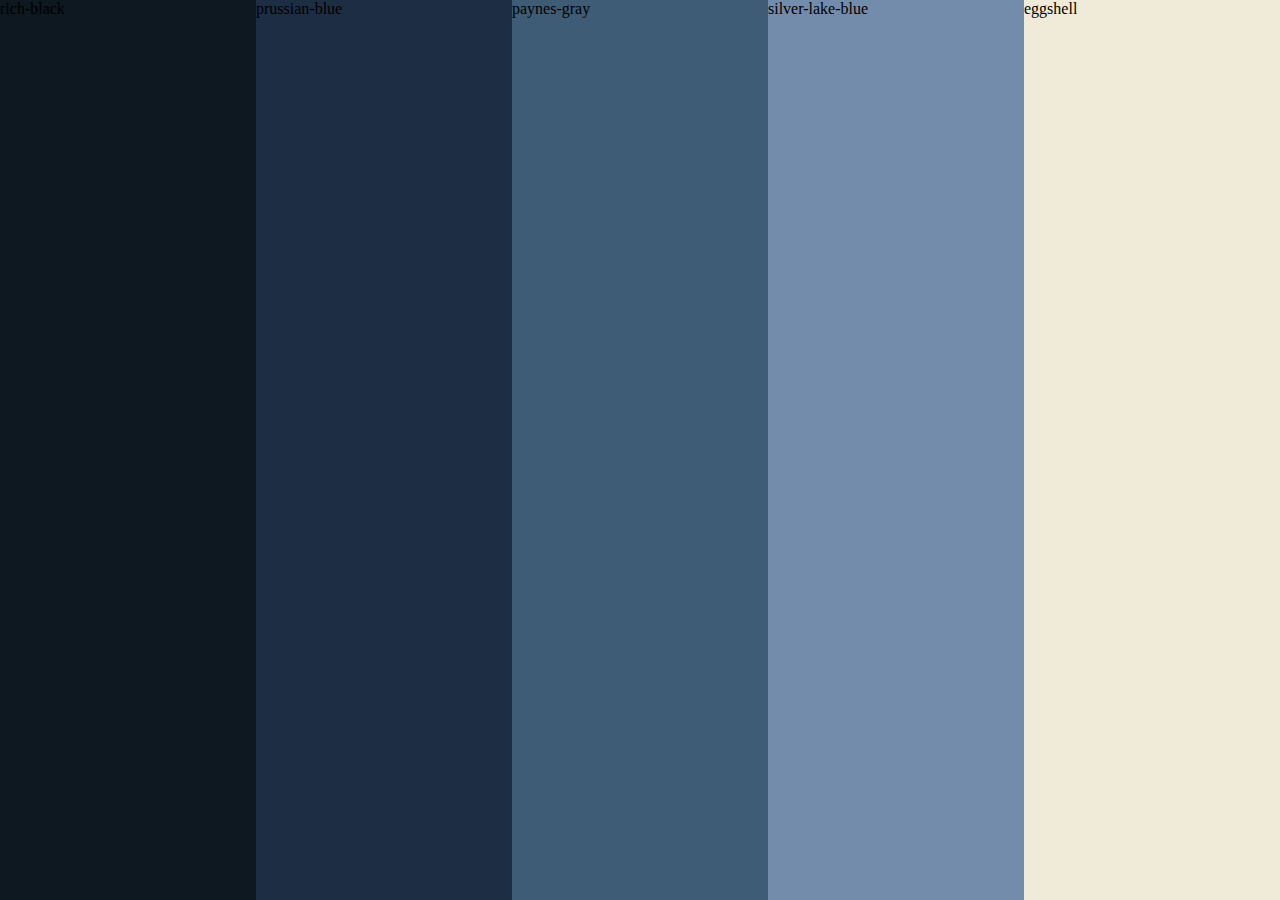
<file: colors.html>
<!DOCTYPE html>
<html lang="en">
<head>
    <meta charset="UTF-8">
    <meta name="viewport" content="width=device-width, initial-scale=1.0">
    <link rel="stylesheet" href="style.css">
    <title>Colors</title>
</head>
<body class="mp-0" style="display: flex;">
    <div class="bc_rich-black colors">rich-black</div>
    <div class="bc_prussian-blue colors">prussian-blue</div>
    <div class="bc_paynes-gray colors">paynes-gray</div>
    <div class="bc_silver-lake-blue colors">silver-lake-blue</div>
    <div class="bc_eggshell colors">eggshell</div>

</body>
</html>
</file>
<file: style.css>
.bc_rich-black {
    background-color: #0d1821ff;
}

.bc_prussian-blue {
    background-color: #1d2d44ff;
}

.bc_paynes-gray {
    background-color: #3e5c76ff;
}

.bc_silver-lake-blue {
    background-color: #748cabff
}

.bc_eggshell {
    background-color: #f0ebd8ff;
}

.c_eggshell {
    color: #f0ebd8ff;
}

a {
    color: inherit;
}

h1 {
    font: inherit;
    margin: 0;
}


hr {
    width: 95%;
    border-width: 0.07rem;
}

.colors {
    width: 20%;
    height: 100dvh;
}

.mp-0 {
    margin: 0;
    padding: 0;
}

.main-container {
    display: flex;
    flex-direction: column;
    align-items: stretch;
    height: 100dvh;
}

.main-wrapper {
    width: clamp(20rem, 100vw, 65rem);
    margin: 0 auto;
    display: flex;
    flex-direction: column;
    align-items: stretch;

}

/* ---Header Styles--- */

.header-top {
    display: flex;
    flex-flow: row wrap;
    justify-content: center;
    align-items: center;
    padding: 0.4em 0;
    border-radius: 0.8rem;
    min-width: 20rem;
    box-sizing: border-box;
}

.header-top-logo-span {
    background-image: url(./images/screaming-cropped.jpg);
    background-position: center;
    background-size: contain;
    border-radius: 100%;
    margin-right: 1.5ch;
}

.header-top-logo {
    height: 5em;
    width: auto;
    display: block;
    border-radius: 100%;
    transition-duration: 0.2s;
}

.header-top-logo:active {
    opacity: 0;
}

.header-top-logo-text {
    display: flex;
    text-align: center;
    align-items: center;
    font-size: 4em;
}

/* ---Nav styles--- */

.header-nav {
    display: flex;
    flex-flow: row wrap;
    border-radius: 0.8rem;
    font-size: 1.6em;
    width: 100%;
    margin: 0.3rem auto;
    overflow: hidden;
    box-sizing: border-box;
}

.nav-sub-div {
    display: flex;
    flex: 1 0 10ch;
    border-radius: 0.8rem;
    flex-flow: row nowrap;
    justify-content: space-around;
    align-items: stretch;
}

.nav-span {
    display: flex;
    justify-content: center;
    flex: 1 0 10ch;
    text-align: center;
    align-items: stretch;
    padding: 0.2em 0.5ch;
}

.nav-button {
    display: block;
    width: fit-content;
    border-radius: 0.8rem;
    text-align: center;
    transition-duration: 0.1s;
    padding: 0.5em 0.8em;
}

.nav-button:hover {
    background-color: rgba(89, 97, 108, 0.813);
}

.nav-button:active {
    background-color: rgba(43, 71, 110, 0.801);
}

.nav-current.nav-button {
    background-color: rgba(43, 71, 110, 0.801);
}

/* ---Footer Styles--- */

footer {
    display: flex;
    flex-grow: 1;
    justify-self: flex-end;
    align-items: flex-end;
    margin-top: 2em;
    padding: 1em;
    font-family: sans-serif;
    font-size: 0.9rem;
}

.footer-container {
    display: flex;
    width: 100dvw;
    height: fit-content;
    align-items: center;
    justify-content: space-between;
}

span.footer-msg {
    font-style: italic;
    margin-right: 5em;
}

div.footer-credit {
    display: flex;
    border-radius: 0.8rem;
}

a.profile-link {
    text-decoration: none;
    display: flex;
    padding: 0.6em 0.7em;
    border-radius: 0.8rem;
    transition-duration: 0.1s;

}

a.profile-link:hover {
    background-color: rgba(89, 97, 108, 0.886);
}

a.profile-link:active {
    background-color: rgba(43, 71, 110, 0.801);
}

img.profile-pic {
    display: block;
    height: 1.2em;
    width: auto;
    border-radius: 100%;
    margin-right: 0.7ch;
}

/* ---Main Styles--- */

main {
    background-color: #1d2d44ff;
    border-radius: 0.8rem;
    width: 100%;
    box-sizing: border-box;
    display: flex;
    flex-direction: column;
    align-items: stretch;
}

img.title-image {
    border-radius: 0.8rem;
    width: 100%;
}

.cat-article {
    padding: 0 1em 1em 1em;
}

.cat-p {
    padding-left: 2em;
    font-size: large;
    font-family: sans-serif;
}

/* ---Form Styles--- */

.form-thoughts_legend {
    font-size: 2em;
    font-weight: bold;
    margin: 0 auto;
}

.form-thoughts_fieldset {
    text-align: center;
    margin: 2em auto;
    width: clamp(5rem, 80%, 40rem);
    padding: 1.5em 0.2em;
    border-color: #3e5c76ff;
    border-width: 0.6ch;
    border-radius: 0.8rem;
}

.labled-inp {
    margin-bottom: 0.6em;
}

.labled-chk {
    margin: 1em 0;
}

.labled-inp label {
    display: block;
    margin-bottom: 0.6ch;

}

label {
    font-size: 1.2em;
    font-weight: bold;
}

#ta-thoughts {
    resize: none;
    width: 40ch;
}

.form-note {
    text-align: center;
    margin-top: 0.4em;
    margin-bottom: 2em;
    font-family: sans-serif;
    font-style: italic;
}

.inp-text,#ta-thoughts {
    background-color: rgb(47, 70, 90);
    color: #f0ebd8ff;
    border: none;
    border-radius: 0.6rem;
    padding: 0.6ch 1.1ch;
    transition-duration: 0.1s;
}

.inp-text:focus,#ta-thoughts:focus {
    outline: none;
    border: none;
    background-color: rgb(60, 89, 114);
}

/* ---Link Styles--- */

.link-container {
    text-align: center;
}

.link-container ul {
    list-style-position: inside;
    font-size: 1.3em;
    padding: 0;
}

/* ---Picture Styles--- */

.image-container {
    display: grid;
    grid-template-columns: repeat(3, 1fr);
    grid-template-rows: 1fr 1fr 1fr;
    row-gap: 40px;
    column-gap: 5%;
    padding: 3em;
}

.cat-pic-link {
    display: block;
    border-radius: 100%;
}

.cat-pic-span {
    height: fit-content;
    text-align: center;
    font-size: 0.7em;
    font-style: italic;
}

.cat-pic-bottom {
    grid-column-start: 2;
}

.cat-pic {
    max-width: 100%;
    min-width: 0%;
    border-radius: 100%;
    transition-duration: 0.1s;
}

.cat-pic:hover {
    transform: scale(1.02);
    border-radius: 11em;
}
</file>
